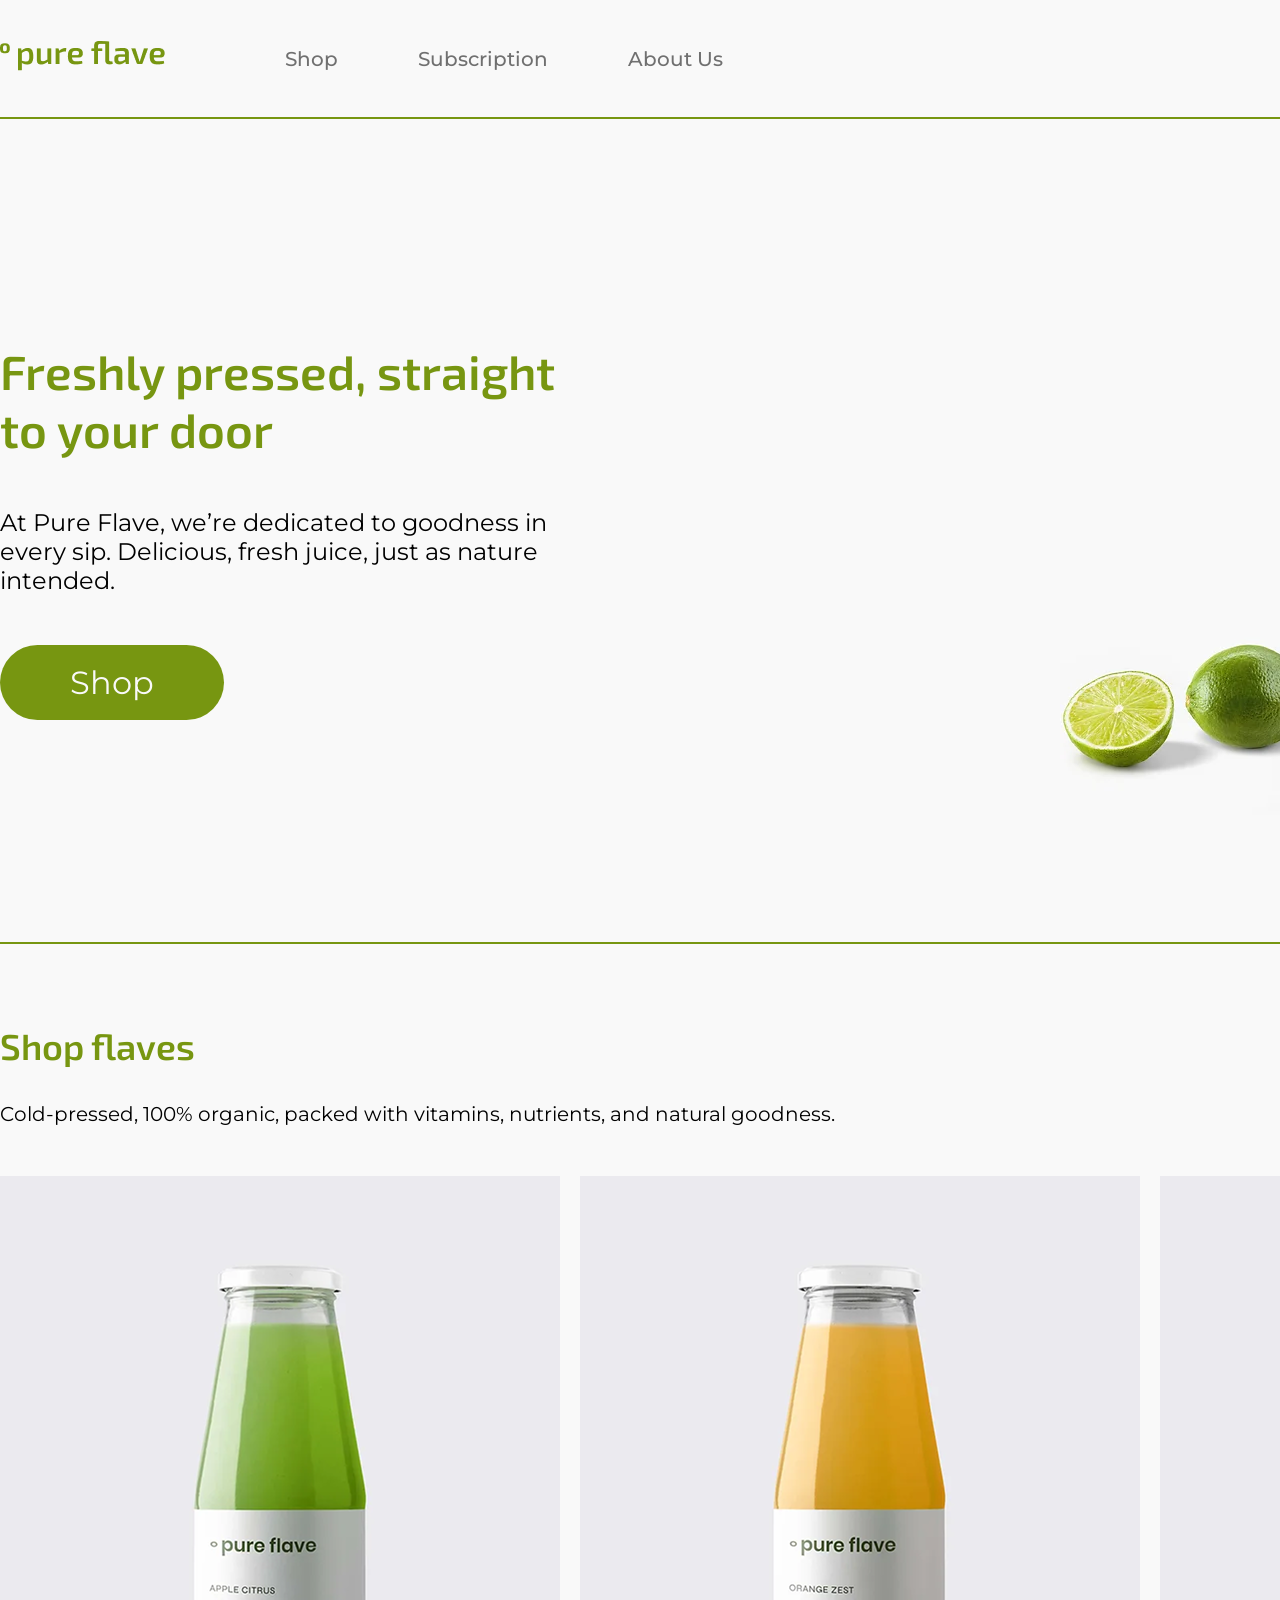
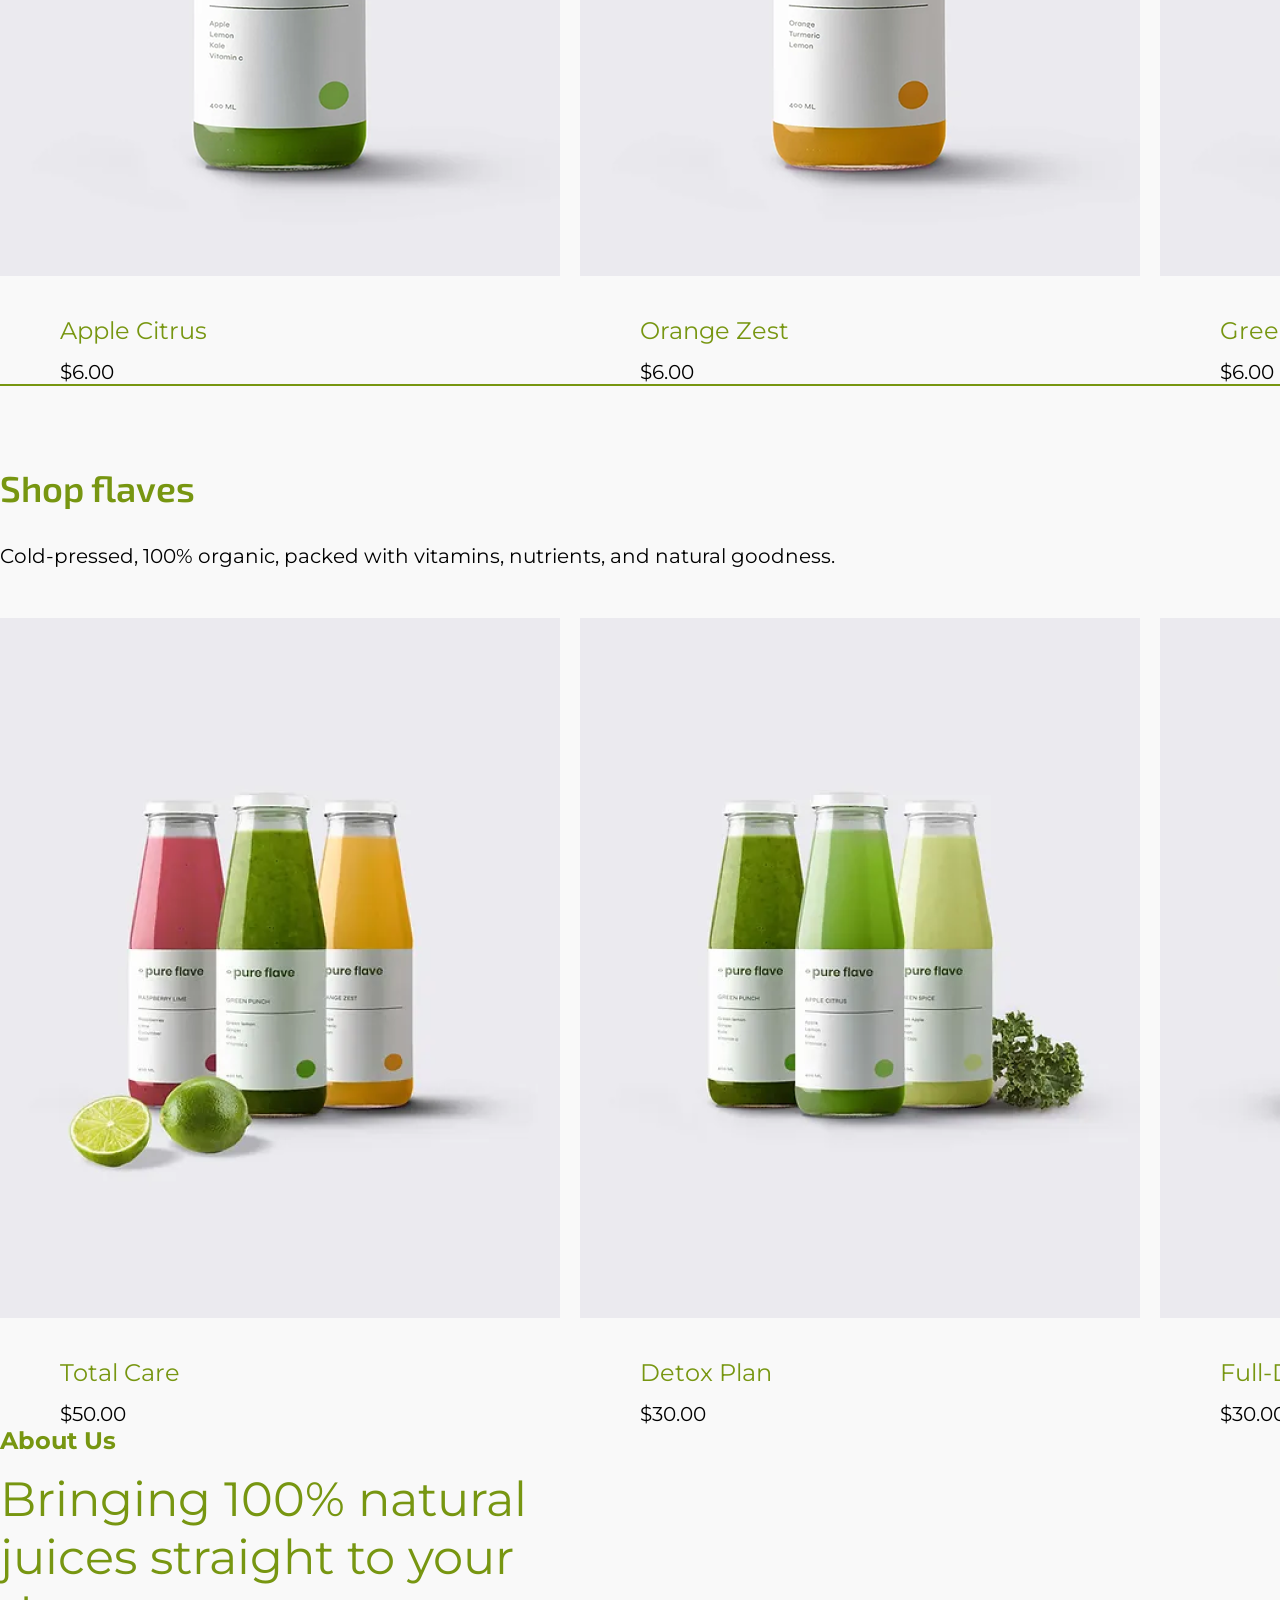
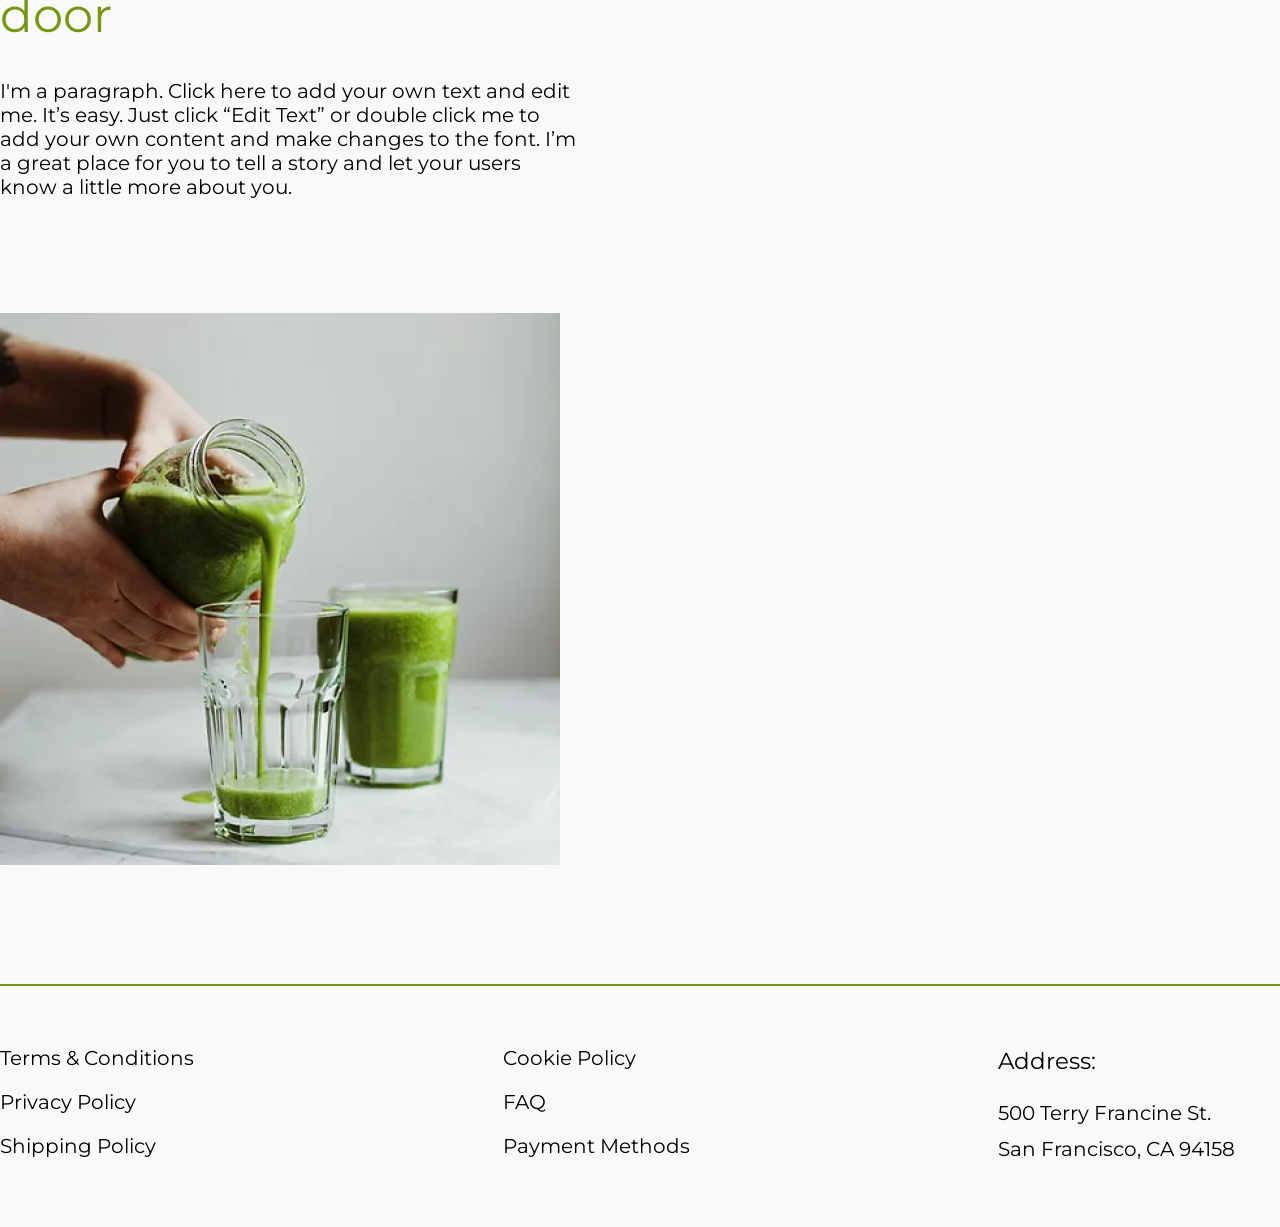
<file: index.html>
<!DOCTYPE html>
<html lang="en">

<head>
    <meta charset="UTF-8">
    <meta name="viewport" content="width=device-width, initial-scale=1.0">
    <title>shop jus</title>
    <link rel="stylesheet" href="./style.css">
    <link
        href="https://fonts.googleapis.com/css2?family=Exo+2:ital,wght@0,100..900;1,100..900&family=Inter:ital,opsz,wght@0,14..32,100..900;1,14..32,100..900&family=Montserrat:ital,wght@0,100..900;1,100..900&display=swap"
        rel="stylesheet">
</head>

<body>
    <header class="header">
        <div class=" container header-container ">
            <a href="" class="header-logo"><img src="./logo.png" alt="logo"></a>
            <ul class="header-list">
                <li class="header-items">
                    <a href="" class="header-link">Shop</a>
                </li>
                <li class="header-items">
                    <a href="" class="header-link">Subscription</a>
                </li>
                <li class="header-items">
                    <a href="" class="header-link">About Us</a>
                </li>
            </ul>
        </div>
    </header>
    <main>
        <section class="hero">
            <div class="container hero-container">
                <div class="hero-wrap">
                    <h1 class="hero-title">
                        Freshly pressed,
                        straight to
                        your door
                    </h1>
                    <p class="hero-text">
                        At Pure Flave, we’re dedicated to goodness in every sip. Delicious, fresh juice, just as nature
                        intended.
                    </p>
                    <a href="" class="hero-button">Shop</a>
                </div>
                <img src="./hero.png" alt="gus">
            </div>
        </section>
       
         <section class="flaves">
            <div class="container">
                <h2 class="flaves-title">
                    Shop flaves
                </h2>
                <p class="flaves-text">
                    Cold-pressed, 100% organic, packed with vitamins, nutrients, and natural goodness.
                </p>
                <ul class="flaves-list">
                    <li class="flaves-item">
                        <img src="./apple-citrus.png" alt="Apple Citrus">
                        <h3 class="flaves-subtitle">
                            Apple Citrus
                        </h3>
                        <p class="flaves-prise">
                            $6.00
                        </p>
                    </li>
                    <li class="flaves-item">
                        <img src="./orange-zest.png" alt="Orange Zest">
                        <h3 class="flaves-subtitle">
                            Orange Zest
                        </h3>
                        <p class="flaves-prise">
                            $6.00
                        </p>
                    </li>
                    <li class="flaves-item">
                        <img src="./green-gus.png" alt="Green Punch">
                        <h3 class="flaves-subtitle">
                            Green Punch
                        </h3>
                        <p class="flaves-prise">
                            $6.00
                        </p>
                    </li>
                </ul>
            </div>
        </section>
                 <section class="flaves">
            <div class="container">
                <h2 class="flaves-title">
                    Shop flaves
                </h2>
                <p class="flaves-text">
                    Cold-pressed, 100% organic, packed with vitamins, nutrients, and natural goodness.
                </p>
                <ul class="flaves-list">
                    <li class="flaves-item">
                        <img src="./total-care.png" alt="">
                        <h3 class="flaves-subtitle">
                            Total Care
                        </h3>
                        <p class="flaves-prise">
                            $50.00
                        </p>
                    </li>
                    <li class="flaves-item">
                        <img src="./detox-plan.png" alt="">
                        <h3 class="flaves-subtitle">
                            Detox Plan
                        </h3>
                        <p class="flaves-prise">
                            $30.00
                        </p>
                    </li>
                    <li class="flaves-item">
                        <img src="./full-day-ceanses.png" alt="">
                        <h3 class="flaves-subtitle">
                           Full-Day Cleanses
                        </h3>
                        <p class="flaves-prise">
                           $30.00
                        </p>
                    </li>
                </ul>
            </div>
        </section>
 <section class="hero">
            <div class="container hero-container-pp">
                <div class="hero-wrap">
                    <h1 class="hero-title-pp">
                        About Us
                    </h1>
                    <p class="hero-text-pp">
                      Bringing 100% natural juices straight to your door
                    </p>
                   <p>
                    I'm a paragraph. Click here to add your own text and edit me. It’s easy. Just click “Edit Text” or double click me to add your own content and make changes to the font. I’m a great place for you to tell a story and let your users know a little more about you.
                   </p>
                </div>
                <img src="./about-ass.png" alt="gus" class="about-ass-img">
            </div>
        </section>
    </main>
    <footer class="footer">
        <div class="container">
            <ul class="footer-list">
                <li class="footer=item">
                    <ul class="footer-sublist">
                        <li class="footer-subitem">
                            <a href="" class="footer-link">Terms & Conditions</a>
                        </li>
                        <li class="footer-subitem">
                            <a href="" class="footer-link">Privacy Policy</a>
                        </li>
                        <li class="footer-subitem">
                            <a href="" class="footer-link">Shipping Policy</a>
                        </li>
                    </ul>
                </li>
                <li class="footer=item">
                    <ul class="footer-sublist">
                        <li class="footer-subitem">
                            <a href="" class="footer-link">Cookie Policy​</a>
                        </li>
                        <li class="footer-subitem">
                            <a href="" class="footer-link">FAQ</a>
                        </li>
                        <li class="footer-subitem">
                            <a href="" class="footer-link">Payment Methods</a>
                        </li>
                    </ul>
                </li>
                <li class="footer=item">
                    <h3 class="footer-title">
                        Address:
                    </h3>
                    <p class="footer-address">
                        500 Terry Francine St. <br>
                        San Francisco, CA 94158
                    </p>
                </li>
                <li class="footer=item">
                    <h3 class="footer-title">
                        Contact
                    </h3>
                    <ul class="footer-sublist">
                        <li class="footer-subitem">
                            <a href="mailto:info@mysite.com" class="footer-link">info@mysite.com</a>
                        </li>
                        <li class="footer-subitem">
                            <a href="tel:123-456-7890" class="footer-link">123-456-7890</a>
                        </li>
                    </ul>
                </li>
            </ul>
        </div>
    </footer>
</body>

</html>
</file>
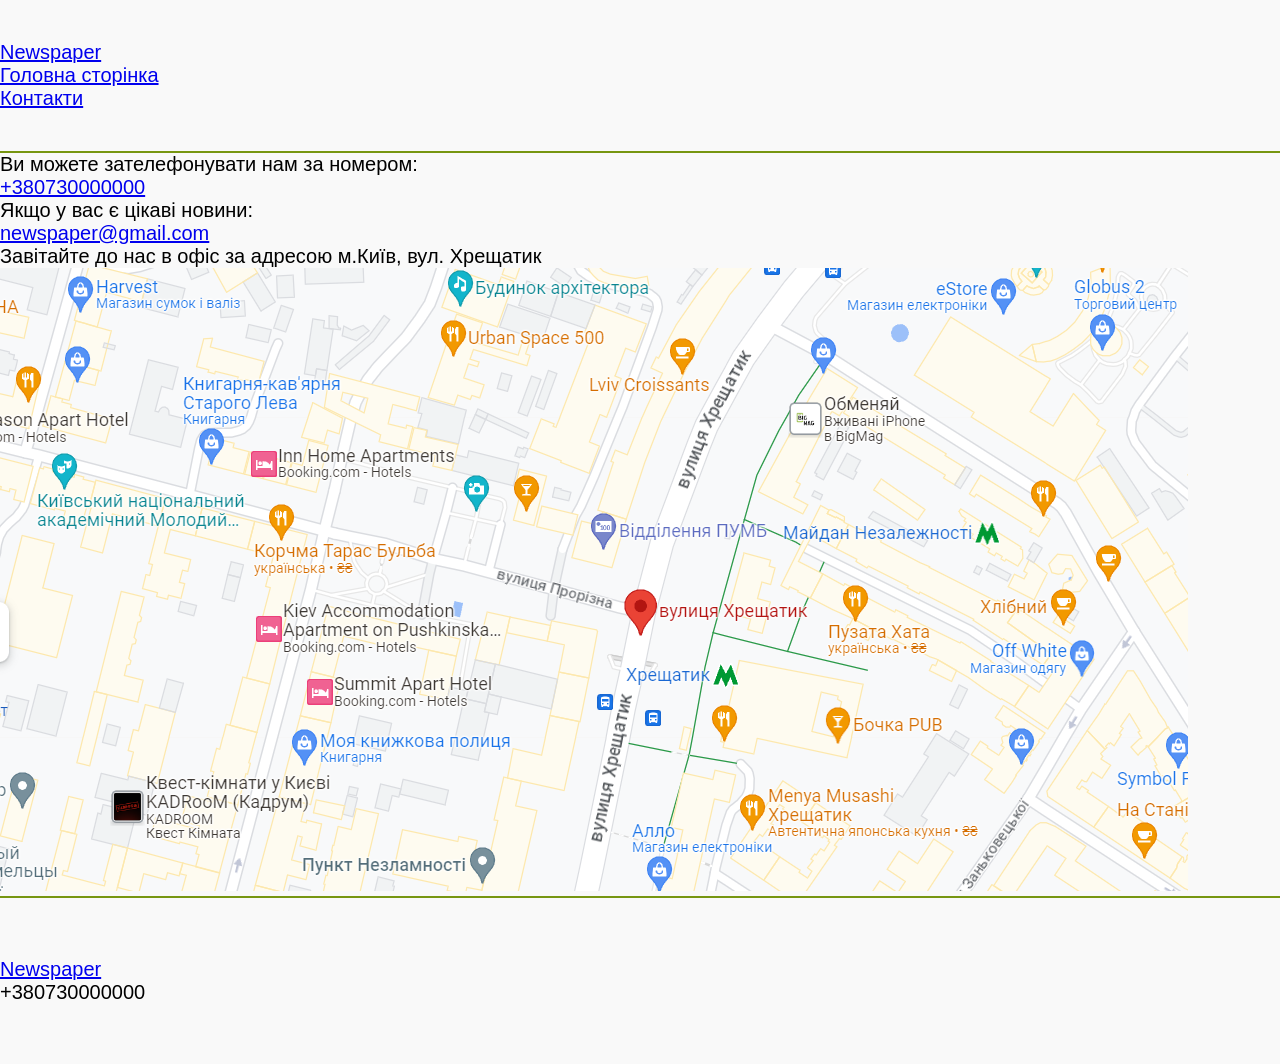
<file: contacts.html>
<!DOCTYPE html>
<html lang="en">
<head>
    <meta charset="UTF-8">
    <meta http-equiv="X-UA-Compatible" content="IE=edge">
    <meta name="viewport" content="width=device-width, initial-scale=1.0">
    <title>Наші контакти</title>
    <link rel="stylesheet" href="style.css">
</head>
<body>
    <header class="header">
        <div class="container header-wrap">
            <a href="./index.html" class="logo">Newspaper</a>
            <nav class="nav">
                <ul class="nav-list">
                    <li class="nav-item">
                        <a href="./index.html" class="nav-link">Головна сторінка</a>
                    </li>
                    <li class="nav-item">
                        <a href="./contacts.html" class="nav-link">Контакти</a>
                    </li>
                </ul>
            </nav>  
        </div> 
    </header>

    <main class="main">
        <div class="container contacts-container">
            <div class="contacts-wrap">
                <ul class="contacts-list">
                    <li class="contact-item">
                        <p class="contact-text">Ви можете зателефонувати нам за номером:</p>
                        <a href="tel:+380730000000" class="contact-link">+380730000000</a>
                    </li>
                    <li class="contact-item">
                        <p class="contact-text">Якщо у вас є цікаві новини:</p>
                        <a href="mailto:newspaper@gmail.com" class="contact-link">newspaper@gmail.com</a>
                    </li>
                </ul>
                <div class="contact-address">
                    <p class="contact-text">Завітайте до нас в офіс за адресою м.Київ, вул. Хрещатик</p>
                    <img src="map.png" alt="address" class="contact-img">
                </div>
            </div>
        </div>
    </main>

    <footer class="footer">
        <div class="container footer-wrap">
            <a href="./index.html" class="logo">Newspaper</a>
            <ul class="footer-list">
                <li class="footer-item">
                    <a href="tel:+380730000000" class="footer-link tel">+380730000000</a>
                </li>
                <li class="footer-item">
                    <a href="mailto:newspaper@gmail.com" class="footer-link">newspaper@gmail.com</a>
                </li>
            </ul>
        </div>
    </footer>
</body>
</html>
</file>
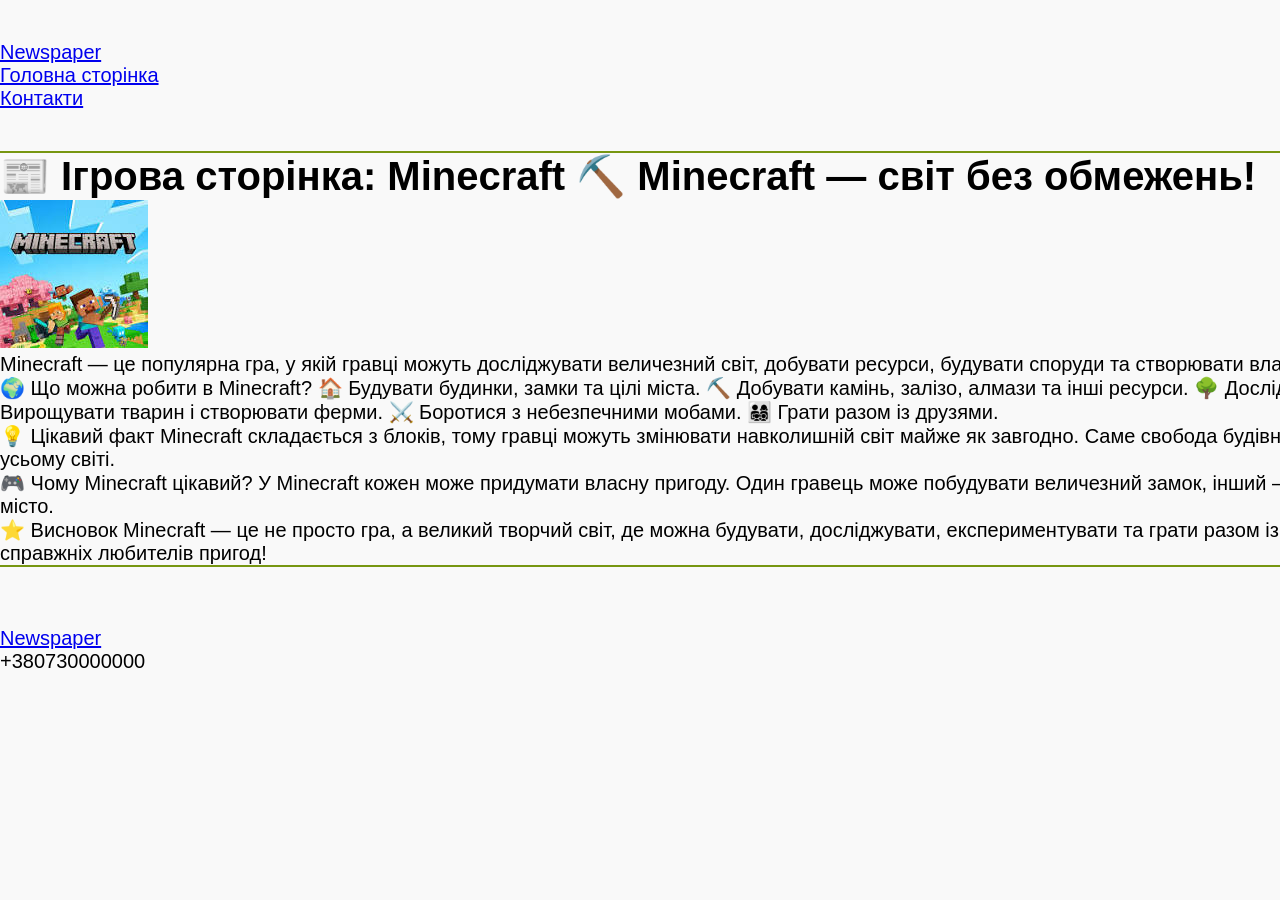
<file: new-five.html>
<!DOCTYPE html>
<html lang="en">

<head>
    <meta charset="UTF-8">
    <meta http-equiv="X-UA-Compatible" content="IE=edge">
    <meta name="viewport" content="width=device-width, initial-scale=1.0">
    <title>📰 Ігрова сторінка: Minecraft
        ⛏️ Minecraft — світ без обмежень!</title>
    <link rel="stylesheet" href="./style.css">
</head>

<body>
    <header class="header">
        <div class="container header-wrap">
            <a href="./index.html" class="logo">Newspaper</a>
            <nav class="nav">
                <ul class="nav-list">
                    <li class="nav-item">
                        <a href="./index.html" class="nav-link">Головна сторінка</a>
                    </li>
                    <li class="nav-item">
                        <a href="./contacts.html" class="nav-link">Контакти</a>
                    </li>
                </ul>
            </nav>
        </div>
    </header>

    <main class="main">
        <div class="container study-container-pp">
            <h1 class="title">
                📰 Ігрова сторінка: Minecraft
                ⛏️ Minecraft — світ без обмежень!
            </h1>

            <img src="./new-five.jpg" alt="" class="study-img">
            <p class="study-text">Minecraft — це популярна гра, у якій гравці можуть досліджувати величезний світ,
                добувати ресурси, будувати споруди та створювати власні пригоди.</p>
            <p class="study-text">🌍 Що можна робити в Minecraft?
                🏠 Будувати будинки, замки та цілі міста.
                ⛏️ Добувати камінь, залізо, алмази та інші ресурси.
                🌳 Досліджувати ліси, гори, пустелі та океани.
                🐑 Вирощувати тварин і створювати ферми.
                ⚔️ Боротися з небезпечними мобами.
                👨‍👩‍👧‍👦 Грати разом із друзями.</p>
            <p class="study-text">💡 Цікавий факт

                Minecraft складається з блоків, тому гравці можуть змінювати навколишній світ майже як завгодно. Саме
                свобода будівництва та творчості зробила гру відомою в усьому світі.</p>
            <p class="study-text">🎮 Чому Minecraft цікавий?

                У Minecraft кожен може придумати власну пригоду. Один гравець може побудувати величезний замок, інший —
                досліджувати печери, а хтось створить ціле місто.</p>
            <p class="study-text">⭐ Висновок

                Minecraft — це не просто гра, а великий творчий світ, де можна будувати, досліджувати, експериментувати
                та грати разом із друзями.

                Рубрика «Ігровий світ» — для справжніх любителів пригод!</p>
        </div>
    </main>

    <footer class="footer">
        <div class="container footer-wrap">
            <a href="./index.html" class="logo">Newspaper</a>
            <ul class="footer-list">
                <li class="footer-item">
                    <a href="tel:+380730000000" class="footer-link tel">+380730000000</a>
                </li>
                <li class="footer-item">
                    <a href="mailto:newspaper@gmail.com" class="footer-link">newspaper@gmail.com</a>
                </li>
            </ul>
        </div>
    </footer>
</body>

</html>
</file>
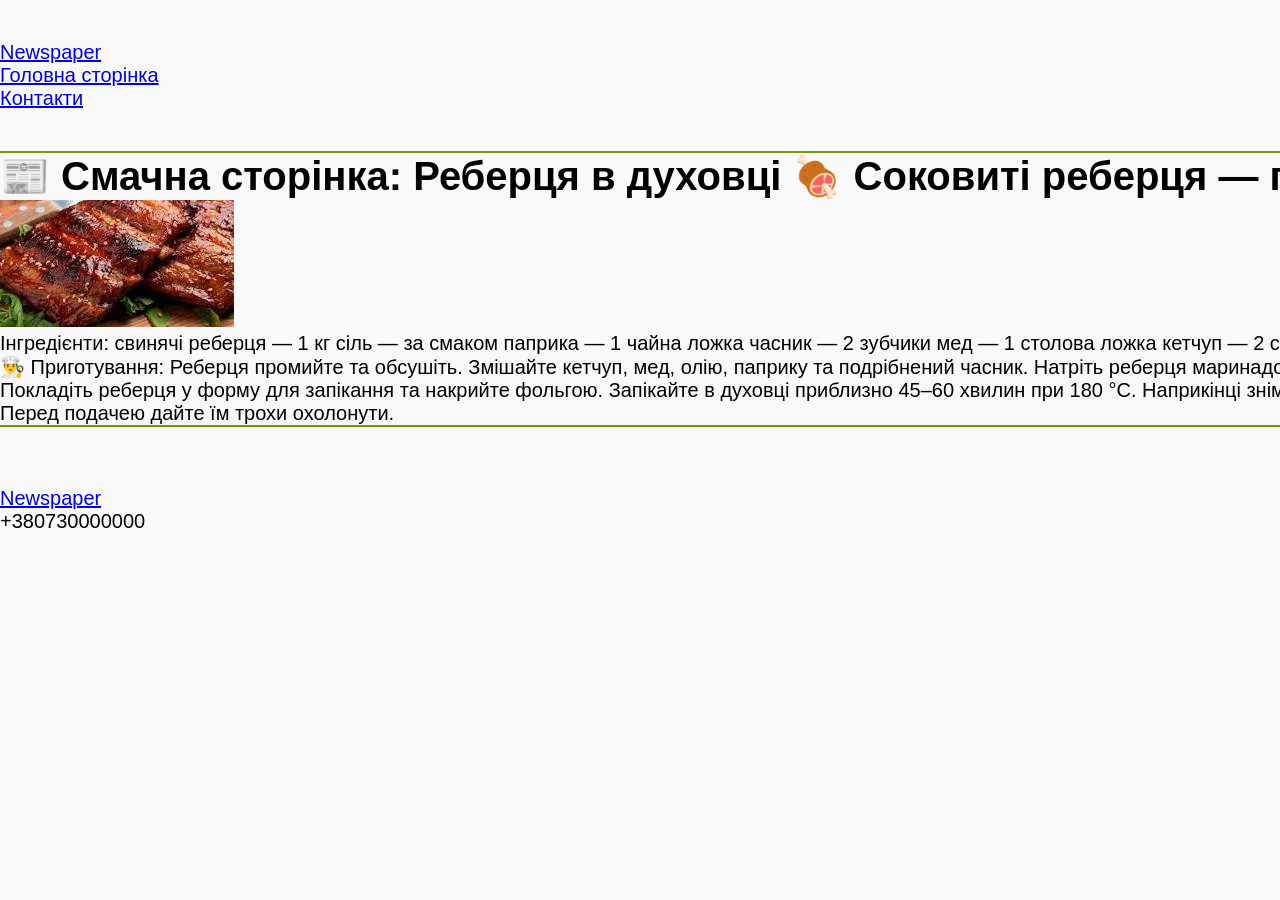
<file: new-four.html>
<!DOCTYPE html>
<html lang="en">

<head>
    <meta charset="UTF-8">
    <meta http-equiv="X-UA-Compatible" content="IE=edge">
    <meta name="viewport" content="width=device-width, initial-scale=1.0">
    <title>📰 Смачна сторінка: Реберця в духовці
        🍖 Соковиті реберця — просто та смачно!</title>
    <link rel="stylesheet" href="./style.css">
</head>

<body>
    <header class="header">
        <div class="container header-wrap">
            <a href="./index.html" class="logo">Newspaper</a>
            <nav class="nav">
                <ul class="nav-list">
                    <li class="nav-item">
                        <a href="./index.html" class="nav-link">Головна сторінка</a>
                    </li>
                    <li class="nav-item">
                        <a href="./contacts.html" class="nav-link">Контакти</a>
                    </li>
                </ul>
            </nav>
        </div>
    </header>

    <main class="main">
        <div class="container study-container">
            <h1 class="title">
                📰 Смачна сторінка: Реберця в духовці
                🍖 Соковиті реберця — просто та смачно!
            </h1>
            <img src="new-four.jpg" alt="" class="study-img">
            <p class="study-text">Інгредієнти:

                свинячі реберця — 1 кг
                сіль — за смаком
                паприка — 1 чайна ложка
                часник — 2 зубчики
                мед — 1 столова ложка
                кетчуп — 2 столові ложки
                олія — 1 столова ложка</p>
            <p class="study-text">👨‍🍳 Приготування:

                Реберця промийте та обсушіть.
                Змішайте кетчуп, мед, олію, паприку та подрібнений часник.
                Натріть реберця маринадом і залиште приблизно на 30 хвилин.
                Покладіть реберця у форму для запікання та накрийте фольгою.
                Запікайте в духовці приблизно 45–60 хвилин при 180 °C. Наприкінці зніміть фольгу, щоб реберця
                підрум’янилися.
                Перед подачею дайте їм трохи охолонути.</p>
        </div>
    </main>

    <footer class="footer">
        <div class="container footer-wrap">
            <a href="./index.html" class="logo">Newspaper</a>
            <ul class="footer-list">
                <li class="footer-item">
                    <a href="tel:+380730000000" class="footer-link tel">+380730000000</a>
                </li>
                <li class="footer-item">
                    <a href="mailto:newspaper@gmail.com" class="footer-link">newspaper@gmail.com</a>
                </li>
            </ul>
        </div>
    </footer>
</body>

</html>
</file>
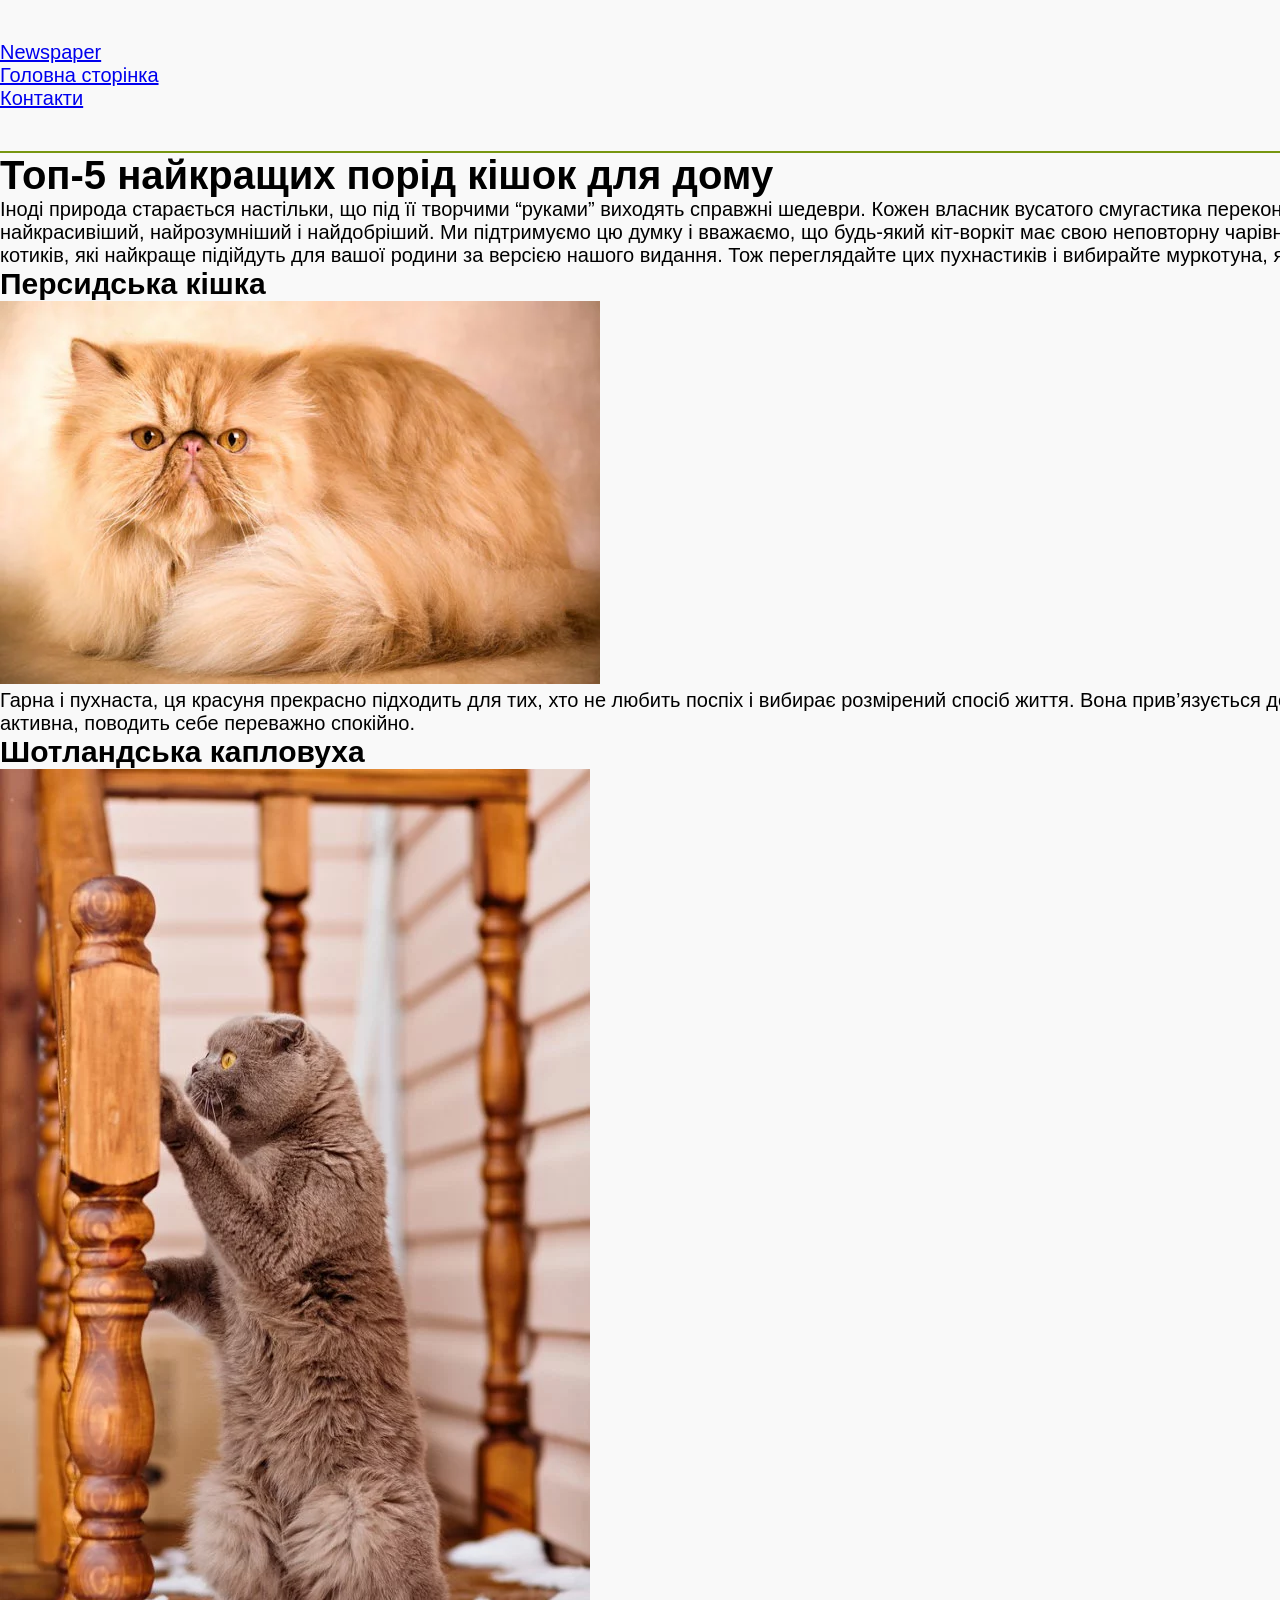
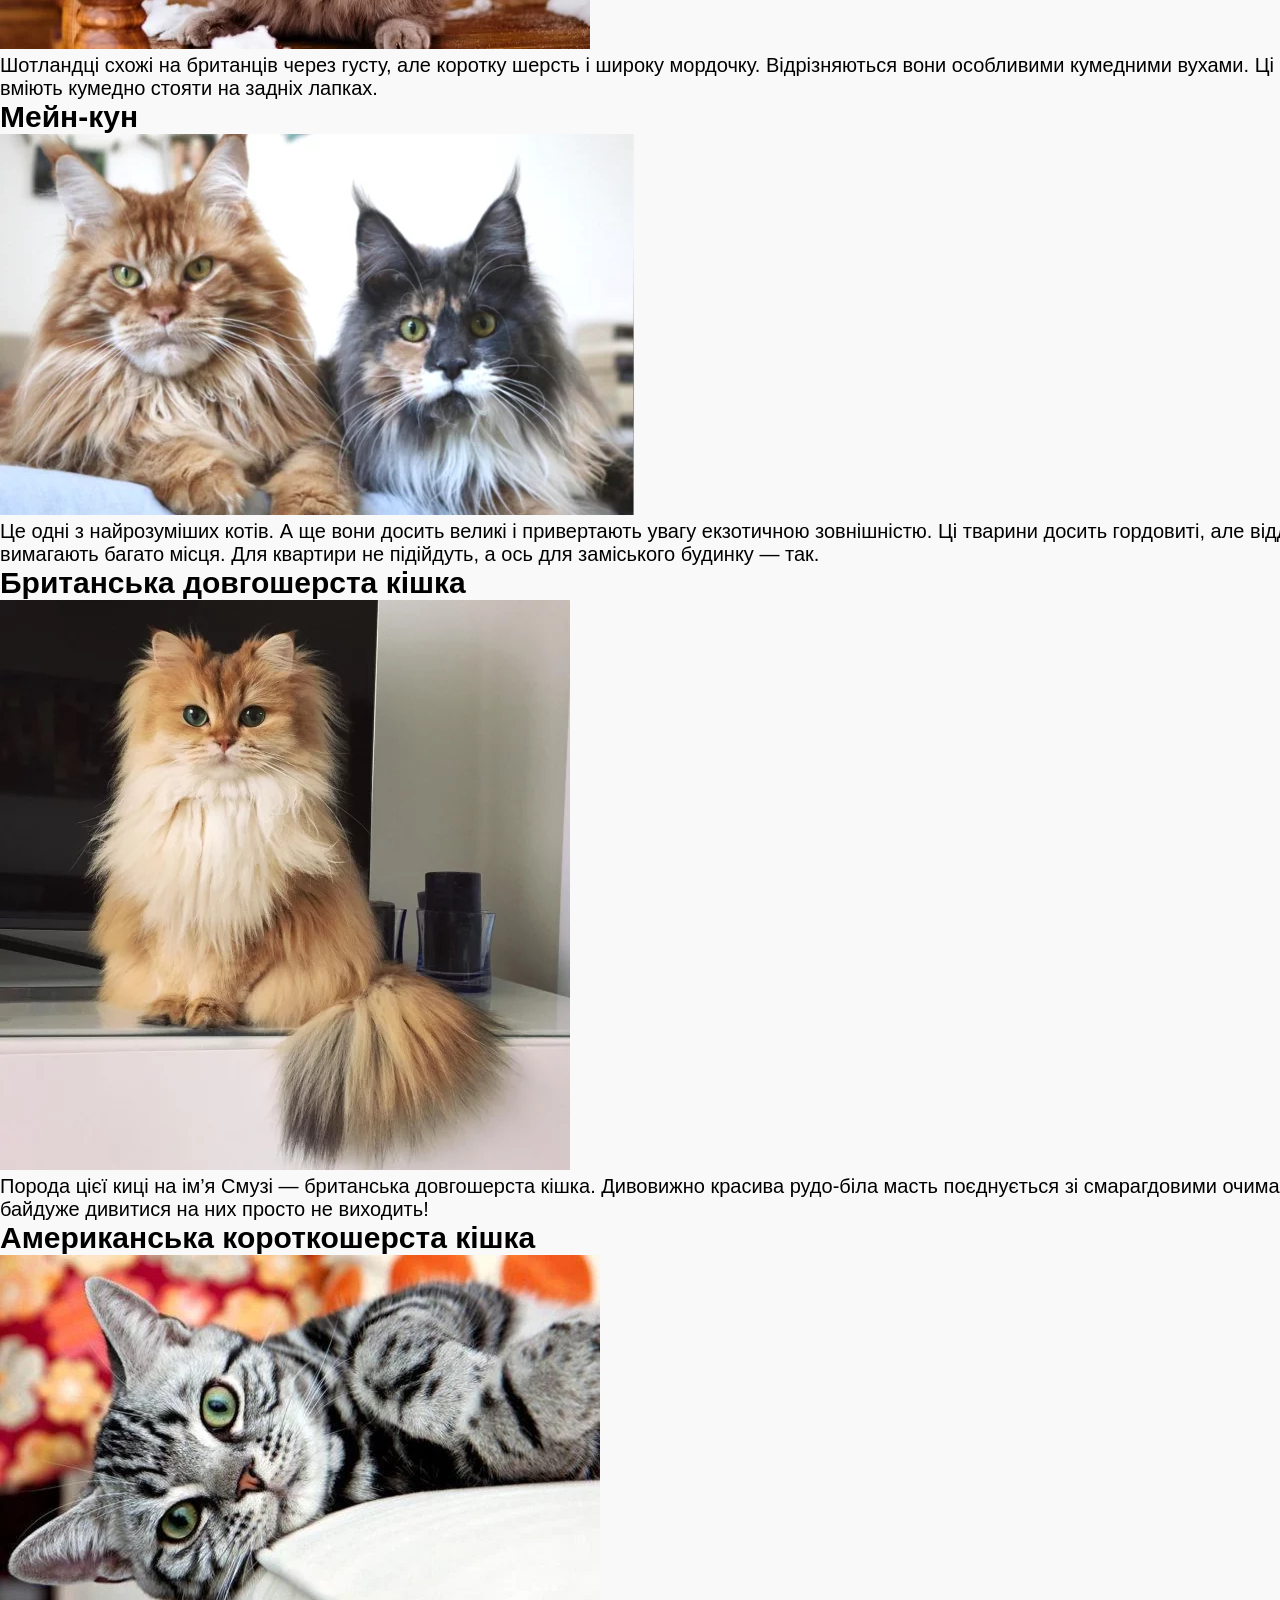
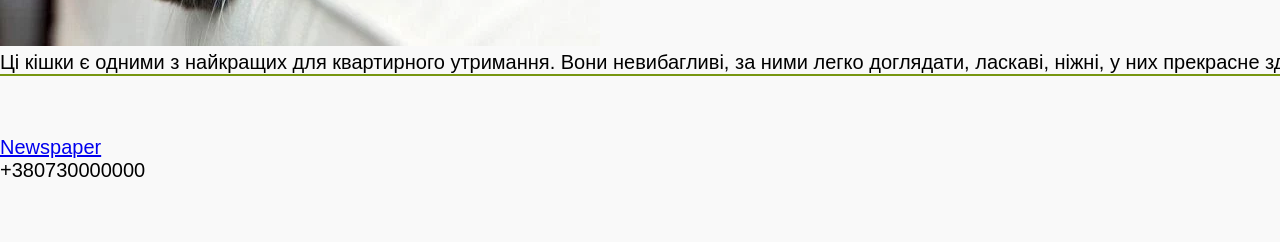
<file: new-one.html>
<!DOCTYPE html>
<html lang="en">
<head>
    <meta charset="UTF-8">
    <meta http-equiv="X-UA-Compatible" content="IE=edge">
    <meta name="viewport" content="width=device-width, initial-scale=1.0">
    <title>Топ-5 найкращих порiд кішок для дому</title>
    <link rel="stylesheet" href="style.css">
</head>
<body>
    <header class="header">
        <div class="container header-wrap">
            <a href="index.html" class="logo">Newspaper</a>
            <nav class="nav">
                <ul class="nav-list">
                    <li class="nav-item">
                        <a href="index.html" class="nav-link">Головна сторінка</a>
                    </li>
                    <li class="nav-item">
                        <a href="./contacts.html" class="nav-link">Контакти</a>
                    </li>
                </ul>
            </nav>  
        </div> 
    </header>
    <main class="main">
        <div class="container cat-container">
            <h1 class="title">
                Топ-5 найкращих порiд кішок для дому
            </h1>
            <p class="cat-text">Іноді природа старається настільки, що під її творчими “руками” виходять справжні шедеври. Кожен власник вусатого смугастика переконаний в тому, що його вихованець – найкрасивіший, найрозумніший і найдобріший. Ми підтримуємо цю думку і вважаємо, що будь-який кіт-воркіт має свою неповторну чарівність. Проте, ми підготували для вас Топ-5 котиків, які найкраще підійдуть для вашої родини за версією нашого видання. Тож переглядайте цих пухнастиків і вибирайте муркотуна, який буде чекати на вас вдома!</p>
            <ul>
                <li class="cat-card">
                    <h2 class="cat-card-title">Персидська кішка</h2>
                    <img src="cat-1.webp" alt="" class="cat-card-img">
                    <p class="cat-card-text">Гарна і пухнаста, ця красуня прекрасно підходить для тих, хто не любить поспіх і вибирає розмірений спосіб життя. Вона прив’язується до господарів, а ось незнайомців ігнорує. У міру активна, поводить себе переважно спокійно.</p>
                </li>
                <li class="cat-card">
                    <h2 class="cat-card-title">Шотландська капловуха</h2>
                    <img src="cat-2.webp" alt="" class="cat-card-img">
                    <p class="cat-card-text">Шотландці схожі на британців через густу, але коротку шерсть і широку мордочку. Відрізняються вони особливими кумедними вухами. Ці коти до сім’ї дуже прив’язуються. А ще вони вміють кумедно стояти на задніх лапках.</p>
                </li>
                <li class="cat-card">
                    <h2 class="cat-card-title">Мейн-кун</h2>
                    <img src="cat-3.webp" alt="" class="cat-card-img">
                    <p class="cat-card-text">Це одні з найрозуміших котів. А ще вони досить великі і привертають увагу екзотичною зовнішністю. Ці тварини досить гордовиті, але віддані господарю, чужинців не любить. Але вимагають багато місця. Для квартири не підійдуть, а ось для заміського будинку — так.</p>
                </li>
                <li class="cat-card">
                    <h2 class="cat-card-title">Британська довгошерста кішка</h2>
                    <img src="cat-4.webp" alt="" class="cat-card-img">
                    <p class="cat-card-text">Порода цієї киці на ім’я Смузі — британська довгошерста кішка. Дивовижно красива рудо-біла масть поєднується зі смарагдовими очима. В таких котах ви ніколи не розчаруєтеся, бо байдуже дивитися на них просто не виходить!</p>
                </li>
                <li class="cat-card">
                    <h2 class="cat-card-title">Американська короткошерста кішка</h2>
                    <img src="cat-5.webp" alt="" class="cat-card-img">
                    <p class="cat-card-text">Ці кішки є одними з найкращих для квартирного утримання. Вони невибагливі, за ними легко доглядати, ласкаві, ніжні, у них прекрасне здоров’я і поступливий характер.</p>
                </li>
            </ul>
        </div>
        
    </main>
    <footer class="footer">
        <div class="container footer-wrap">
            <a href="./index.html" class="logo">Newspaper</a>
            <ul class="footer-list">
                <li class="footer-item">
                    <a href="tel:+380730000000" class="footer-link tel">+380730000000</a>
                </li>
                <li class="footer-item">
                    <a href="mailto:newspaper@gmail.com" class="footer-link">newspaper@gmail.com</a>
                </li>
            </ul>
        </div>
    </footer>
</body>
</html>
</file>
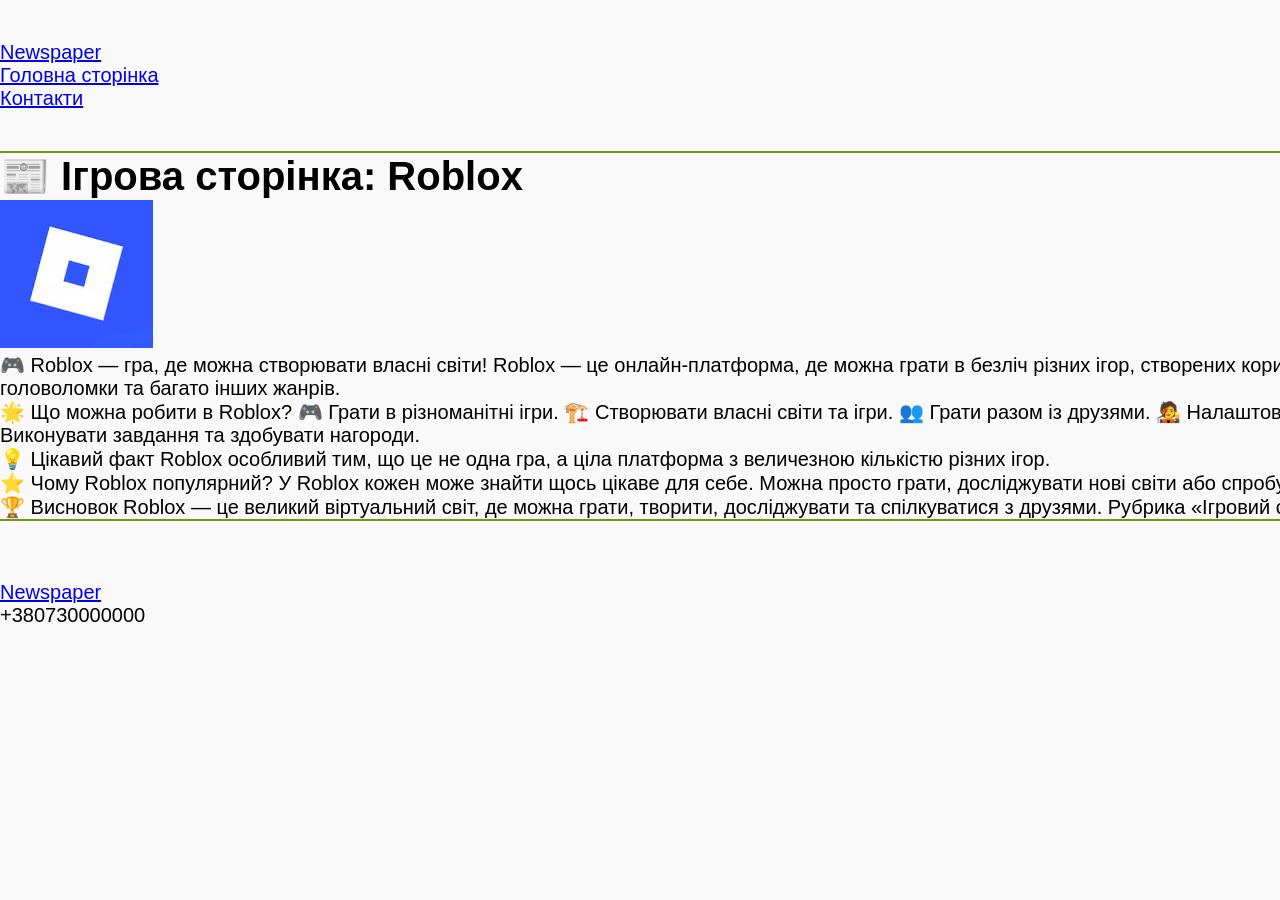
<file: new-six.html>
<!DOCTYPE html>
<html lang="en">

<head>
    <meta charset="UTF-8">
    <meta http-equiv="X-UA-Compatible" content="IE=edge">
    <meta name="viewport" content="width=device-width, initial-scale=1.0">
    <title>📰 Ігрова сторінка: Minecraft
        ⛏️ Minecraft — світ без обмежень!</title>
    <link rel="stylesheet" href="./style.css">
</head>

<body>
    <header class="header">
        <div class="container header-wrap">
            <a href="./index.html" class="logo">Newspaper</a>
            <nav class="nav">
                <ul class="nav-list">
                    <li class="nav-item">
                        <a href="./index.html" class="nav-link">Головна сторінка</a>
                    </li>
                    <li class="nav-item">
                        <a href="./contacts.html" class="nav-link">Контакти</a>
                    </li>
                </ul>
            </nav>
        </div>
    </header>

    <main class="main">
        <div class="container study-container">
            <h1 class="title">
                📰 Ігрова сторінка: Roblox
            </h1>

            <img src="./new-six.jpg" alt="" class="study-img">
            <p class="study-text">🎮 Roblox — гра, де можна створювати власні світи!

                Roblox — це онлайн-платформа, де можна грати в безліч різних ігор, створених користувачами. Тут є
                пригоди, гонки, симулятори, головоломки та багато інших жанрів.</p>
            <p class="study-text">🌟 Що можна робити в Roblox?
                🎮 Грати в різноманітні ігри.
                🏗️ Створювати власні світи та ігри.
                👥 Грати разом із друзями.
                🧑‍🎤 Налаштовувати зовнішність свого персонажа.
                🏆 Виконувати завдання та здобувати нагороди.</p>
            <p class="study-text">💡 Цікавий факт

                Roblox особливий тим, що це не одна гра, а ціла платформа з величезною кількістю різних ігор.</p>
            <p class="study-text">⭐ Чому Roblox популярний?

                У Roblox кожен може знайти щось цікаве для себе. Можна просто грати, досліджувати нові світи або
                спробувати створити власну гру.</p>
            <p class="study-text">🏆 Висновок

                Roblox — це великий віртуальний світ, де можна грати, творити, досліджувати та спілкуватися з друзями.

                Рубрика «Ігровий світ» — грай та створюй!</p>

        </div>
    </main>

    <footer class="footer">
        <div class="container footer-wrap">
            <a href="./index.html" class="logo">Newspaper</a>
            <ul class="footer-list">
                <li class="footer-item">
                    <a href="tel:+380730000000" class="footer-link tel">+380730000000</a>
                </li>
                <li class="footer-item">
                    <a href="mailto:newspaper@gmail.com" class="footer-link">newspaper@gmail.com</a>
                </li>
            </ul>
        </div>
    </footer>
</body>

</html>
</file>
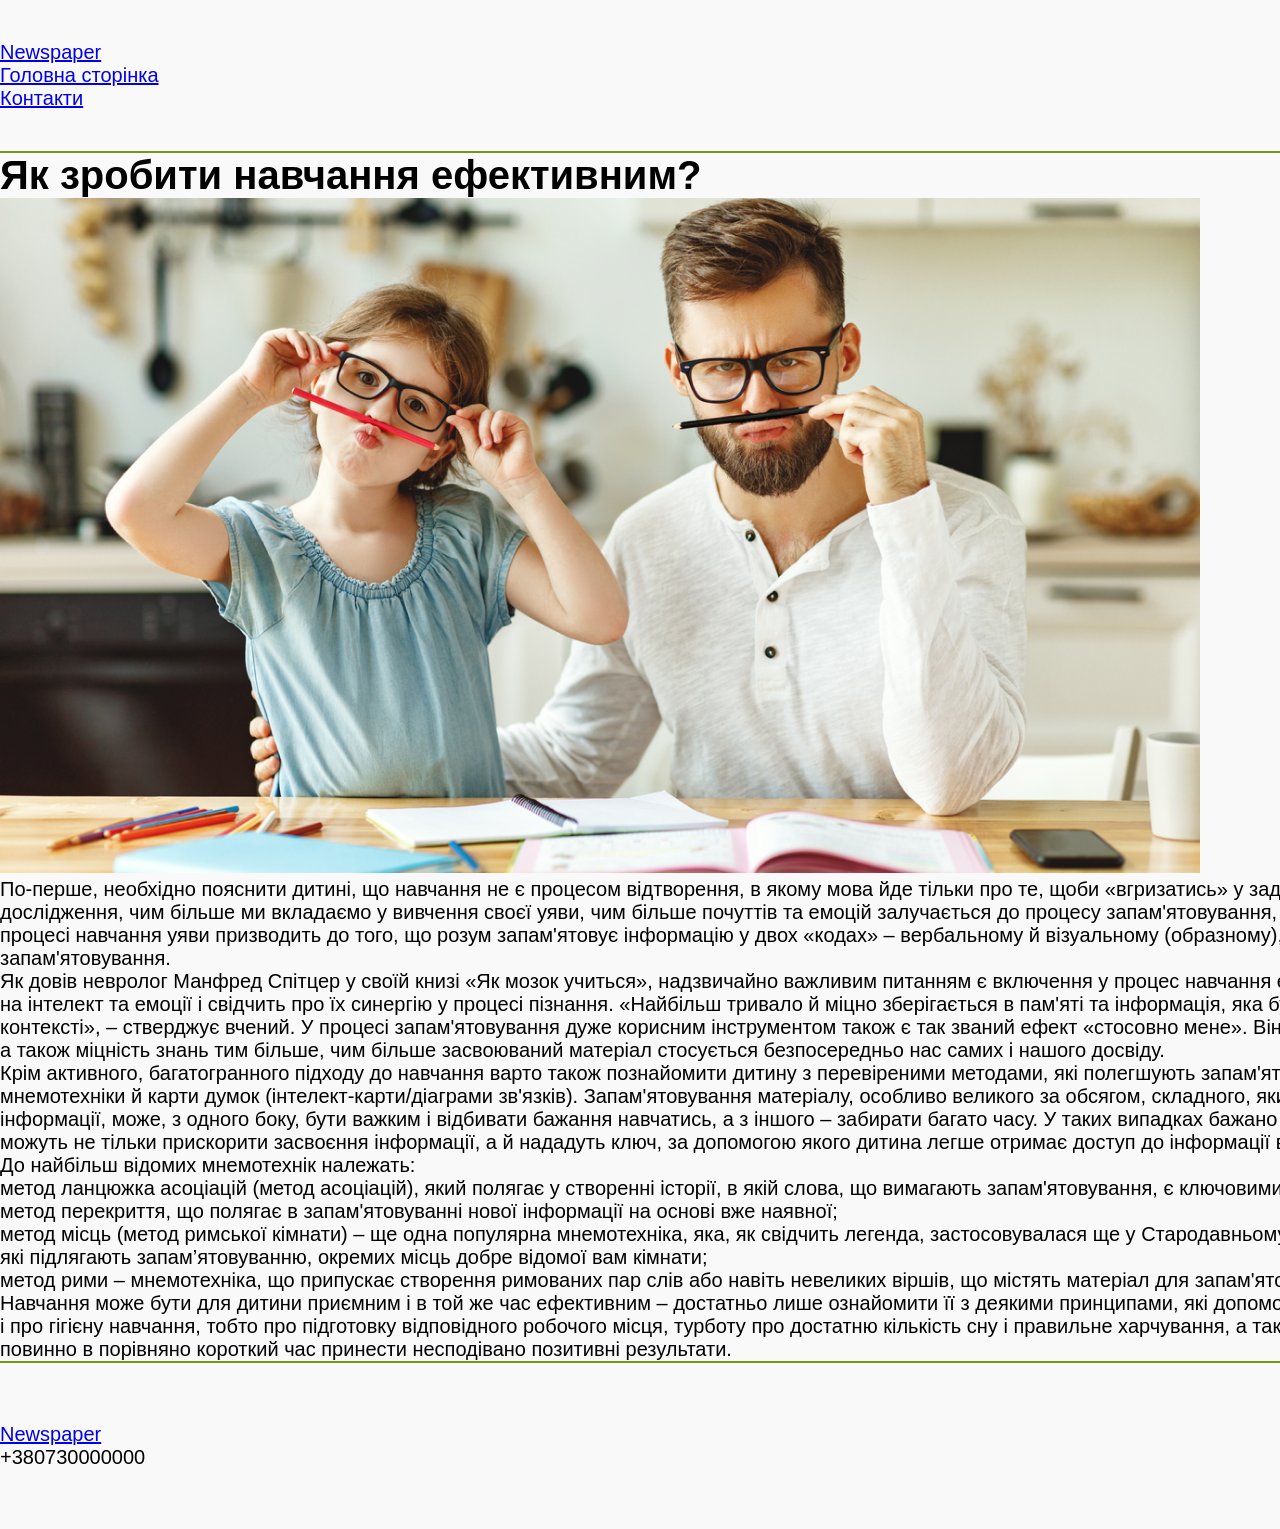
<file: new-three.html>
<!DOCTYPE html>
<html lang="en">
<head>
    <meta charset="UTF-8">
    <meta http-equiv="X-UA-Compatible" content="IE=edge">
    <meta name="viewport" content="width=device-width, initial-scale=1.0">
    <title>Як зробити навчання ефективним</title>
    <link rel="stylesheet" href="style.css">
</head>
<body>
    <header class="header">
        <div class="container header-wrap">
            <a href="./index.html" class="logo">Newspaper</a>
            <nav class="nav">
                <ul class="nav-list">
                    <li class="nav-item">
                        <a href="./index.html" class="nav-link">Головна сторінка</a>
                    </li>
                    <li class="nav-item">
                        <a href="./contacts.html" class="nav-link">Контакти</a>
                    </li>
                </ul>
            </nav>  
        </div> 
    </header>

    <main class="main">
        <div class="container study-container">
            <h1 class="title">
                Як зробити навчання ефективним?
            </h1>
            <img src="./study.png" alt="" class="study-img">
            <p class="study-text">По-перше, необхідно пояснити дитині, що навчання не є процесом відтворення, в якому мова йде тільки про те, щоби «вгризатись» у заданий матеріал. Як показують численні дослідження, чим більше ми вкладаємо у вивчення своєї уяви, чим більше почуттів та емоцій залучається до процесу запам'ятовування, тим ефективніше буде навчання. Участь у процесі навчання уяви призводить до того, що розум запам'ятовує інформацію у двох «кодах» – вербальному й візуальному (образному), що значно підвищує ймовірність запам'ятовування.</p>
            <p class="study-text">Як довів невролог Манфред Спітцер у своїй книзі «Як мозок учиться», надзвичайно важливим питанням є включення у процес навчання емоцій, що суперечить стереотипному поділу на інтелект та емоції і свідчить про їх синергію у процесі пізнання. «Найбільш тривало й міцно зберігається в пам'яті та інформація, яка була отримана в позитивному емоційному контексті», – стверджує вчений. У процесі запам'ятовування дуже корисним інструментом також є так званий ефект «стосовно мене». Він полягає в тому, що легкість запам'ятовування, а також міцність знань тим більше, чим більше засвоюваний матеріал стосується безпосередньо нас самих і нашого досвіду.</p>
            <p class="study-text">Крім активного, багатогранного підходу до навчання варто також познайомити дитину з перевіреними методами, які полегшують запам'ятовування. До них належать різного роду мнемотехніки й карти думок (інтелект-карти/діаграми зв'язків). Запам'ятовування матеріалу, особливо великого за обсягом, складного, який містить багато непов'язаної між собою інформації, може, з одного боку, бути важким і відбивати бажання навчатись, а з іншого – забирати багато часу. У таких випадках бажано застосовувати різні мнемотехніки, вони можуть не тільки прискорити засвоєння інформації, а й нададуть ключ, за допомогою якого дитина легше отримає доступ до інформації в той момент, коли це буде необхідно.</p>
            <p class="study-text">До найбільш відомих мнемотехнік належать:</p>
            <ul class="study-list">
                <li class="study-item">метод ланцюжка асоціацій (метод асоціацій), який полягає у створенні історії, в якій слова, що вимагають запам'ятовування, є ключовими елементами сюжетної лінії;</li>
                <li class="study-item">метод перекриття, що полягає в запам'ятовуванні нової інформації на основі вже наявної;</li>
                <li class="study-item">метод місць (метод римської кімнати) – ще одна популярна мнемотехніка, яка, як свідчить легенда, застосовувалася ще у Стародавньому Римі; вона полягає у привласненні об'єктам, які підлягають запам’ятовуванню, окремих місць добре відомої вам кімнати;</li>
                <li class="study-item">метод рими – мнемотехніка, що припускає створення римованих пар слів або навіть невеликих віршів, що містять матеріал для запам'ятовування.</li>
            </ul>
            <p class="study-text">Навчання може бути для дитини приємним і в той же час ефективним – достатньо лише ознайомити її з деякими принципами, які допоможуть його оптимізувати. Варто також пам'ятати і про гігієну навчання, тобто про підготовку відповідного робочого місця, турботу про достатню кількість сну і правильне харчування, а також про необхідну кількість рухів – усе це повинно в порівняно короткий час принести несподівано позитивні результати.</p>
        </div>
    </main>

    <footer class="footer">
        <div class="container footer-wrap">
            <a href="./index.html" class="logo">Newspaper</a>
            <ul class="footer-list">
                <li class="footer-item">
                    <a href="tel:+380730000000" class="footer-link tel">+380730000000</a>
                </li>
                <li class="footer-item">
                    <a href="mailto:newspaper@gmail.com" class="footer-link">newspaper@gmail.com</a>
                </li>
            </ul>
        </div>
    </footer>
</body>
</html>
</file>
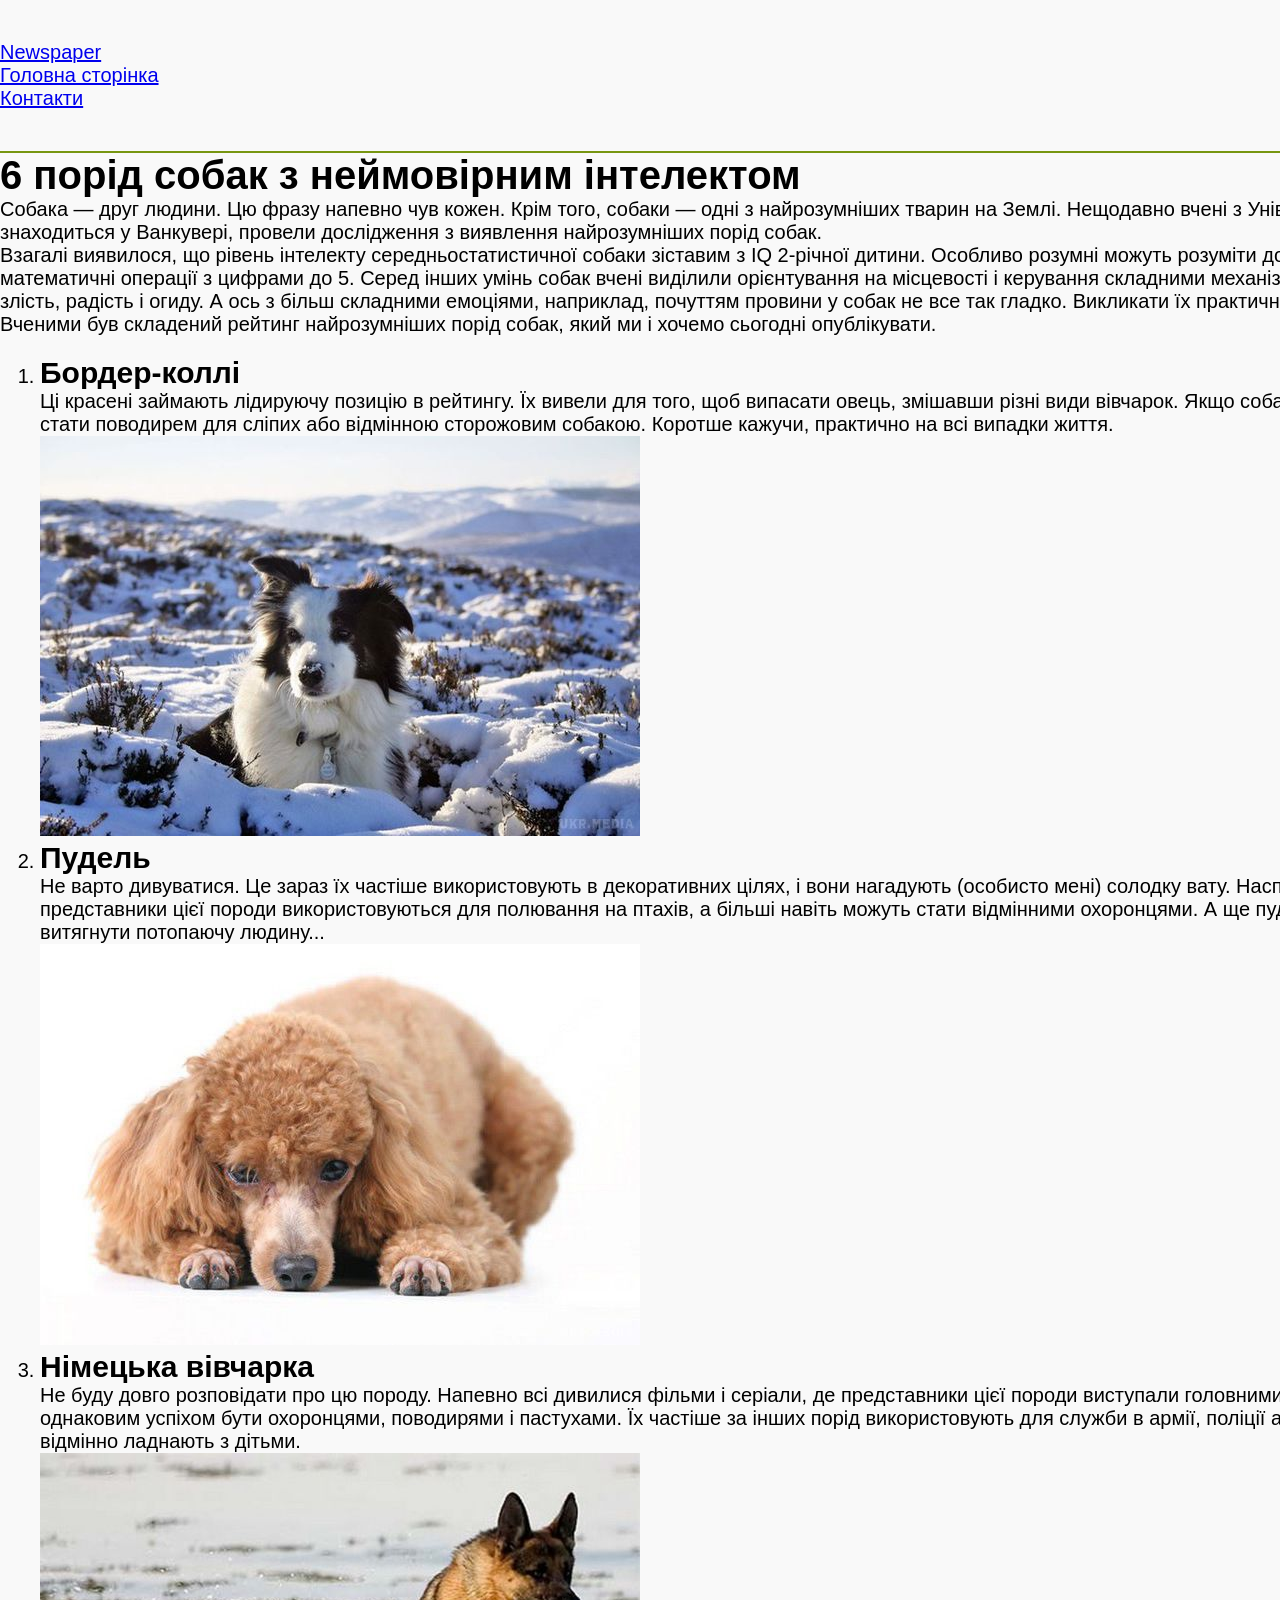
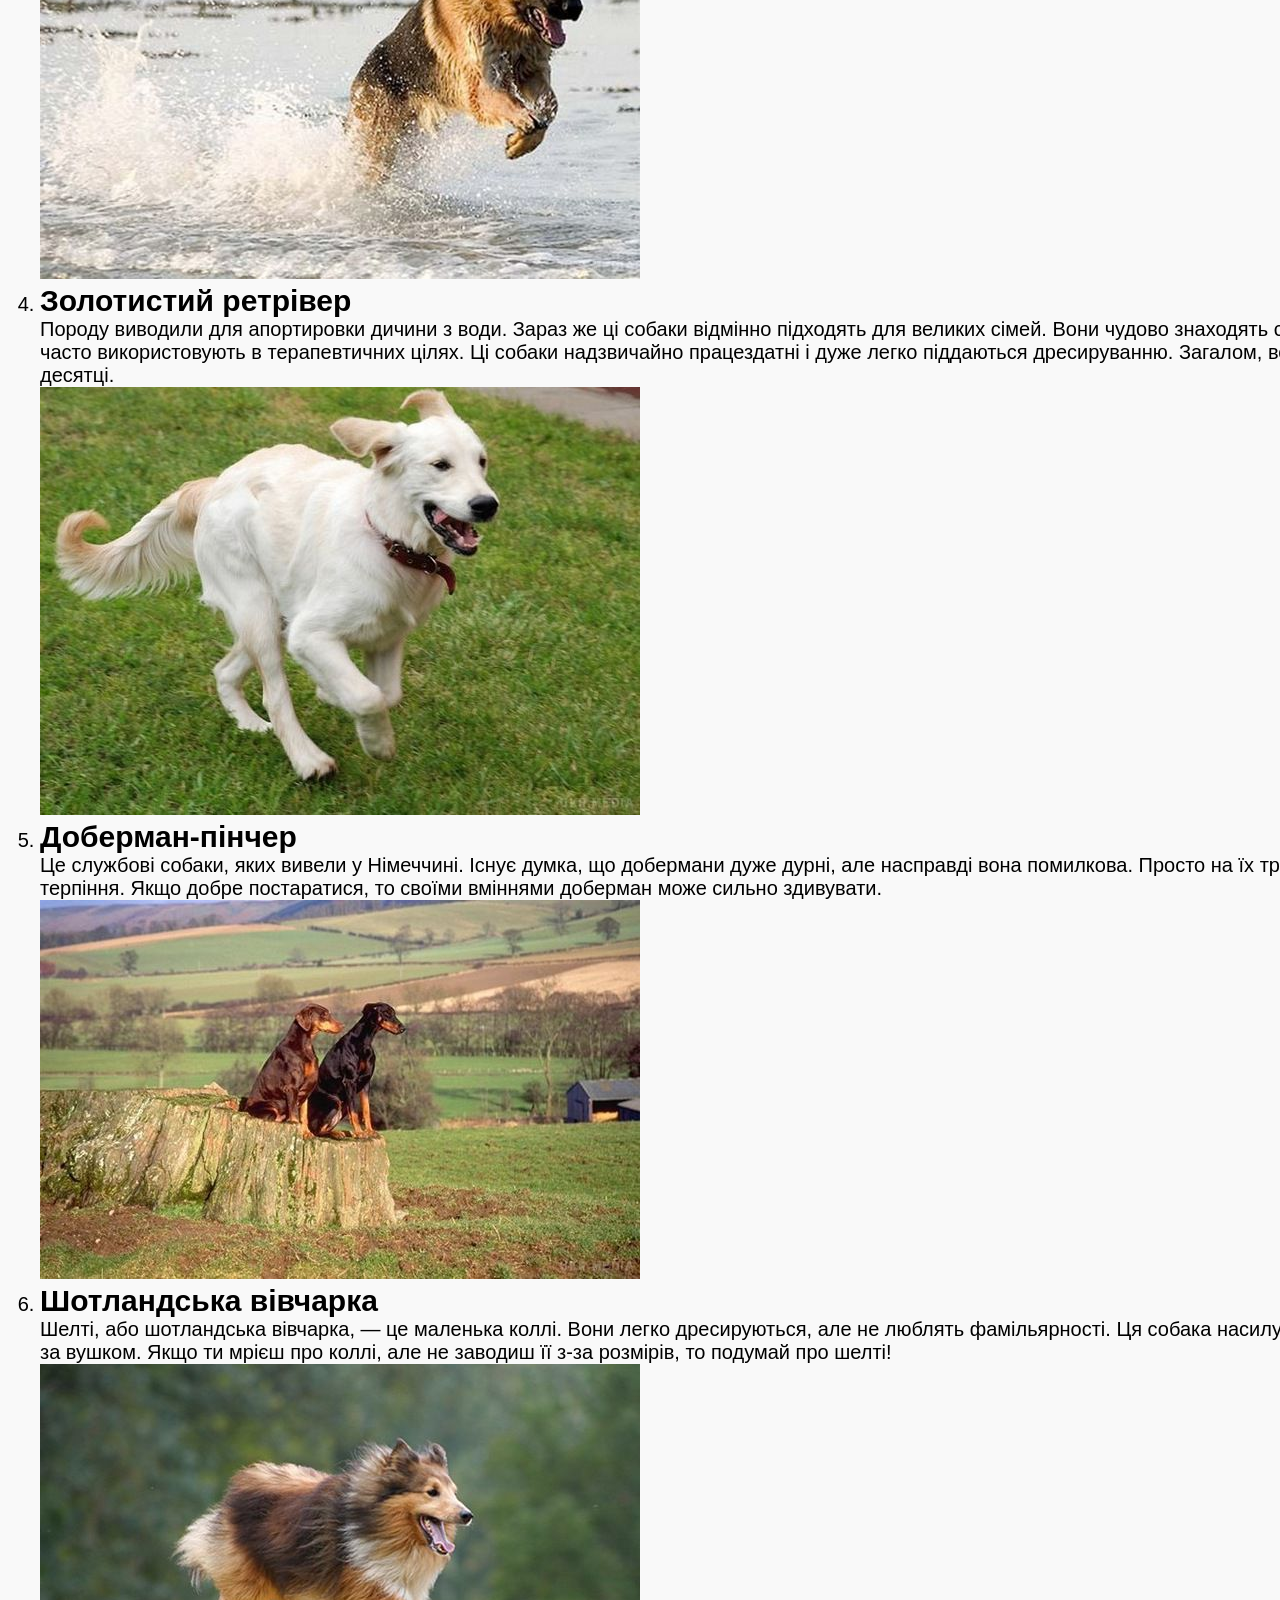
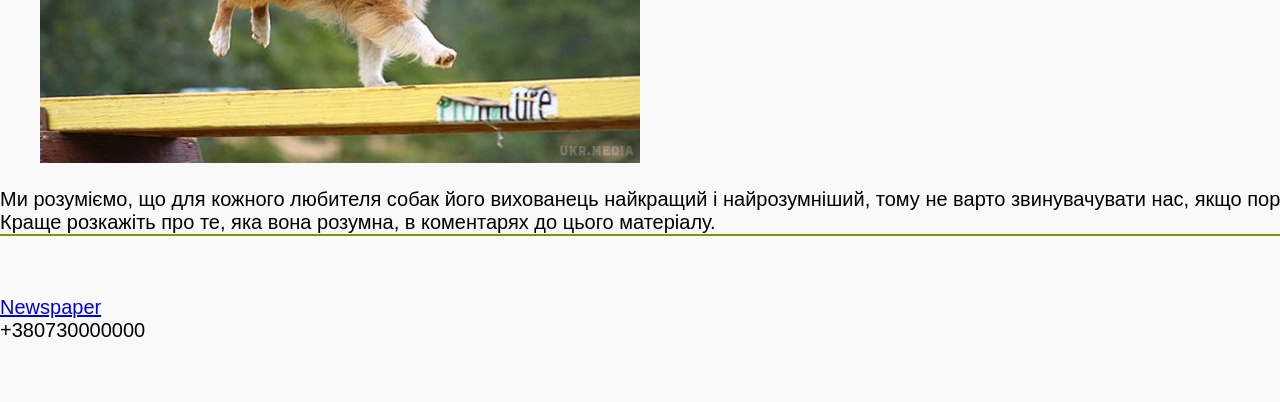
<file: new-two.html>
<!DOCTYPE html>
<html lang="en">
<head>
    <meta charset="UTF-8">
    <meta http-equiv="X-UA-Compatible" content="IE=edge">
    <meta name="viewport" content="width=device-width, initial-scale=1.0">
    <title>6 порід собак з неймовірним інтелектом</title>
    <link rel="stylesheet" href="style.css">
</head>
<body>
    <header class="header">
        <div class="container header-wrap">
            <a href="./index.html" class="logo">Newspaper</a>
            <nav class="nav">
                <ul class="nav-list">
                    <li class="nav-item">
                        <a href="./index.html" class="nav-link">Головна сторінка</a>
                    </li>
                    <li class="nav-item">
                        <a href="./contacts.html" class="nav-link">Контакти</a>
                    </li>
                </ul>
            </nav>  
        </div> 
    </header>
    <main class="main">
        <div class="container dog-container">
            <h1 class="title">
                6 порід собак з неймовірним інтелектом
            </h1>
            <p class="dog-text">Собака — друг людини. Цю фразу напевно чув кожен. Крім того, собаки — одні з найрозумніших тварин на Землі. Нещодавно вчені з Університету Британської Колумбії, який знаходиться у Ванкувері, провели дослідження з виявлення найрозумніших порід собак.</p>
            <p class="dog-text">Взагалі виявилося, що рівень інтелекту середньостатистичної собаки зіставим з IQ 2-річної дитини. Особливо розумні можуть розуміти до 250 слів, а також здійснювати найпростіші математичні операції з цифрами до 5. Серед інших умінь собак вчені виділили орієнтування на місцевості і керування складними механізмами. А ще ці чотириногі здатні відчувати злість, радість і огиду. А ось з більш складними емоціями, наприклад, почуттям провини у собак не все так гладко. Викликати їх практично неможливо.</p>
            <p class="dog-text">Вченими був складений рейтинг найрозумніших порід собак, який ми і хочемо сьогодні опублікувати.</p>
            <ol>
                <li class="dog-card">
                    <h2 class="dog-card-title">Бордер-коллі</h2>
                    <p class="dog-card-text">Ці красені займають лідируючу позицію в рейтингу. Їх вивели для того, щоб випасати овець, змішавши різні види вівчарок. Якщо собаку цієї породи навчити, то вона також може стати поводирем для сліпих або відмінною сторожовим собакою. Коротше кажучи, практично на всі випадки життя.</p>
                    <img src="dog-1.jpg" alt="" class="dog-card-img">
                </li>
                <li class="dog-card">
                    <h2 class="dog-card-title">Пудель</h2>
                    <p class="dog-card-text">Не варто дивуватися. Це зараз їх частіше використовують в декоративних цілях, і вони нагадують (особисто мені) солодку вату. Насправді пуделя дуже розумні собаки. Деякі представники цієї породи використовуються для полювання на птахів, а більші навіть можуть стати відмінними охоронцями. А ще пуделя є чудовими плавцями і навіть можуть витягнути потопаючу людину...</p>
                    <img src="dog-2.jpg" alt="" class="dog-card-img">
                </li>
                <li class="dog-card">
                    <h2 class="dog-card-title">Німецька вівчарка</h2>
                    <p class="dog-card-text">Не буду довго розповідати про цю породу. Напевно всі дивилися фільми і серіали, де представники цієї породи виступали головними героями. Німецькі вівчарки можуть з однаковим успіхом бути охоронцями, поводирями і пастухами. Їх частіше за інших порід використовують для служби в армії, поліції або при охороні державних кордонів. А ще вони відмінно ладнають з дітьми.</p>
                    <img src="dog-3.jpg" alt="" class="dog-card-img">
                </li>
                <li class="dog-card">
                    <h2 class="dog-card-title">Золотистий ретрівер</h2>
                    <p class="dog-card-text">Породу виводили для апортировки дичини з води. Зараз же ці собаки відмінно підходять для великих сімей. Вони чудово знаходять спільну мову з дітьми. Золотистих ретриверів часто використовують в терапевтичних цілях. Ці собаки надзвичайно працездатні і дуже легко піддаються дресируванню. Загалом, вони по праву займають своє місце в нашій десятці.</p>
                    <img src="dog-4.jpg" alt="" class="dog-card-img">
                </li>
                <li class="dog-card">
                    <h2 class="dog-card-title">Доберман-пінчер</h2>
                    <p class="dog-card-text">Це службові собаки, яких вивели у Німеччині. Існує думка, що добермани дуже дурні, але насправді вона помилкова. Просто на їх тренування потрібно витратити більше часу і терпіння. Якщо добре постаратися, то своїми вміннями доберман може сильно здивувати.</p>
                    <img src="dog-5.jpg" alt="" class="dog-card-img">
                </li>
                <li class="dog-card">
                    <h2 class="dog-card-title">Шотландська вівчарка</h2>
                    <p class="dog-card-text">Шелті, або шотландська вівчарка, — це маленька коллі. Вони легко дресируються, але не люблять фамільярності. Ця собака насилу переносить незнайомців, бажаючих почухати за вушком. Якщо ти мрієш про коллі, але не заводиш її з-за розмірів, то подумай про шелті!</p>
                    <img src="dog-6.jpg" alt="" class="dog-card-img">
                </li>
            </ol>
            <p>Ми розуміємо, що для кожного любителя собак його вихованець найкращий і найрозумніший, тому не варто звинувачувати нас, якщо породи ващої собаки немає у цьому списку. Краще розкажіть про те, яка вона розумна, в коментарях до цього матеріалу.</p>
        </div>
        
    </main>
    <footer class="footer">
        <div class="container footer-wrap">
            <a href="./index.html" class="logo">Newspaper</a>
            <ul class="footer-list">
                <li class="footer-item">
                    <a href="tel:+380730000000" class="footer-link tel">+380730000000</a>
                </li>
                <li class="footer-item">
                    <a href="mailto:newspaper@gmail.com" class="footer-link">newspaper@gmail.com</a>
                </li>
            </ul>
        </div>
    </footer>
</body>
</html>
</file>
<file: style.css>
body {
    margin: 0;
    font-family:
        "Montserrat", sans-serif;
    background-color: #F9F9F9;
    font-size: 20px;
}

.container {
    width: 1720px;
    margin: 0 auto;
}

ul,
p,
h1,
h2,
h3 {
    margin: 0;
    padding: 0;
}

.header {
    padding: 41px 0px;
    border-bottom: 2px solid #779611;
}

.header-container {
    display: flex;
    gap: 120px;
    align-items: center;
}

.header-list {
    display: flex;
    align-items: center;
    gap: 80px;
    list-style: none;
}

.header-link {
    color: #707070;
    text-decoration: none;
    font-weight: 500;
}

.hero-container {
    display: flex;
    justify-content: space-between;
    align-items: center;

}

.hero-title {
    font-family: "Exo 2", sans-serif;
    color: #779611;
    font-size: 48px;
    font-weight: 600;
    padding-bottom: 50px;
}

.hero-text {
    font-size: 24px;
    padding-bottom: 50px;

}

.hero-button {
    background-color: #779611;
    border-radius: 40px;
    padding: 18px 70px;
    font-size: 32px;
    color: #F9F9F9;
    text-decoration: none;
    display: inline-block;
}

.hero-wrap {
    width: 580px;
}

.flaves {
    padding-top: 80px;
    border-top: 2px solid #779611;
}

.flaves-title {
    font-family: "Exo 2", sans-serif;
    font-size: 36px;
    font-weight: 600;
    color: #779611;
    margin-bottom: 35px;
}

.flaves-text {
    margin-bottom: 50px;
}

.flaves-list{
    display: flex;
    justify-content: space-between;
    list-style: none;
}

.flaves-subtitle{
    color: #779611;
    font-weight: 400;
    font-size: 24px;
    padding-top: 35px;
    padding-left: 60px;
    padding-bottom: 15px;
}

.flaves-prise{
    padding-left: 60px;
}

.footer{
    padding: 60px 0px;
    border-top: 2px solid #779611;
}

.footer-list{
    display: flex;
    list-style: none;
    justify-content: space-between;
}

.footer-sublist{
    list-style: none;
    display: flex;
    gap: 20px;
    flex-direction: column;
}

.footer-link{
    color: #000;
    text-decoration: none;
}

.footer-title{
    font-weight: 400;
    margin-bottom: 20px;
}

.footer-address{
    line-height: 1.8;
}


.container-abb{
    display: flex;
    justify-content: space-around;
    margin-right: 1770px;

}

.about-content{
    margin-left: 1770px;
    margin-top: 203px;
    margin-bottom: 204px;
}

.about-image{
    margin-bottom: 114px;
    margin-top: 114px;
}

.hero-title-pp{
font-size: 24px;
color: #779611;
padding-bottom: 15px;
}

.hero-text-pp{
    font-size: 48px;
    color: #779611;
    padding-bottom: 35px;
}

.about-ass-img{
    padding-bottom: 114px;
    padding-top: 114px;
   
}
</file>
